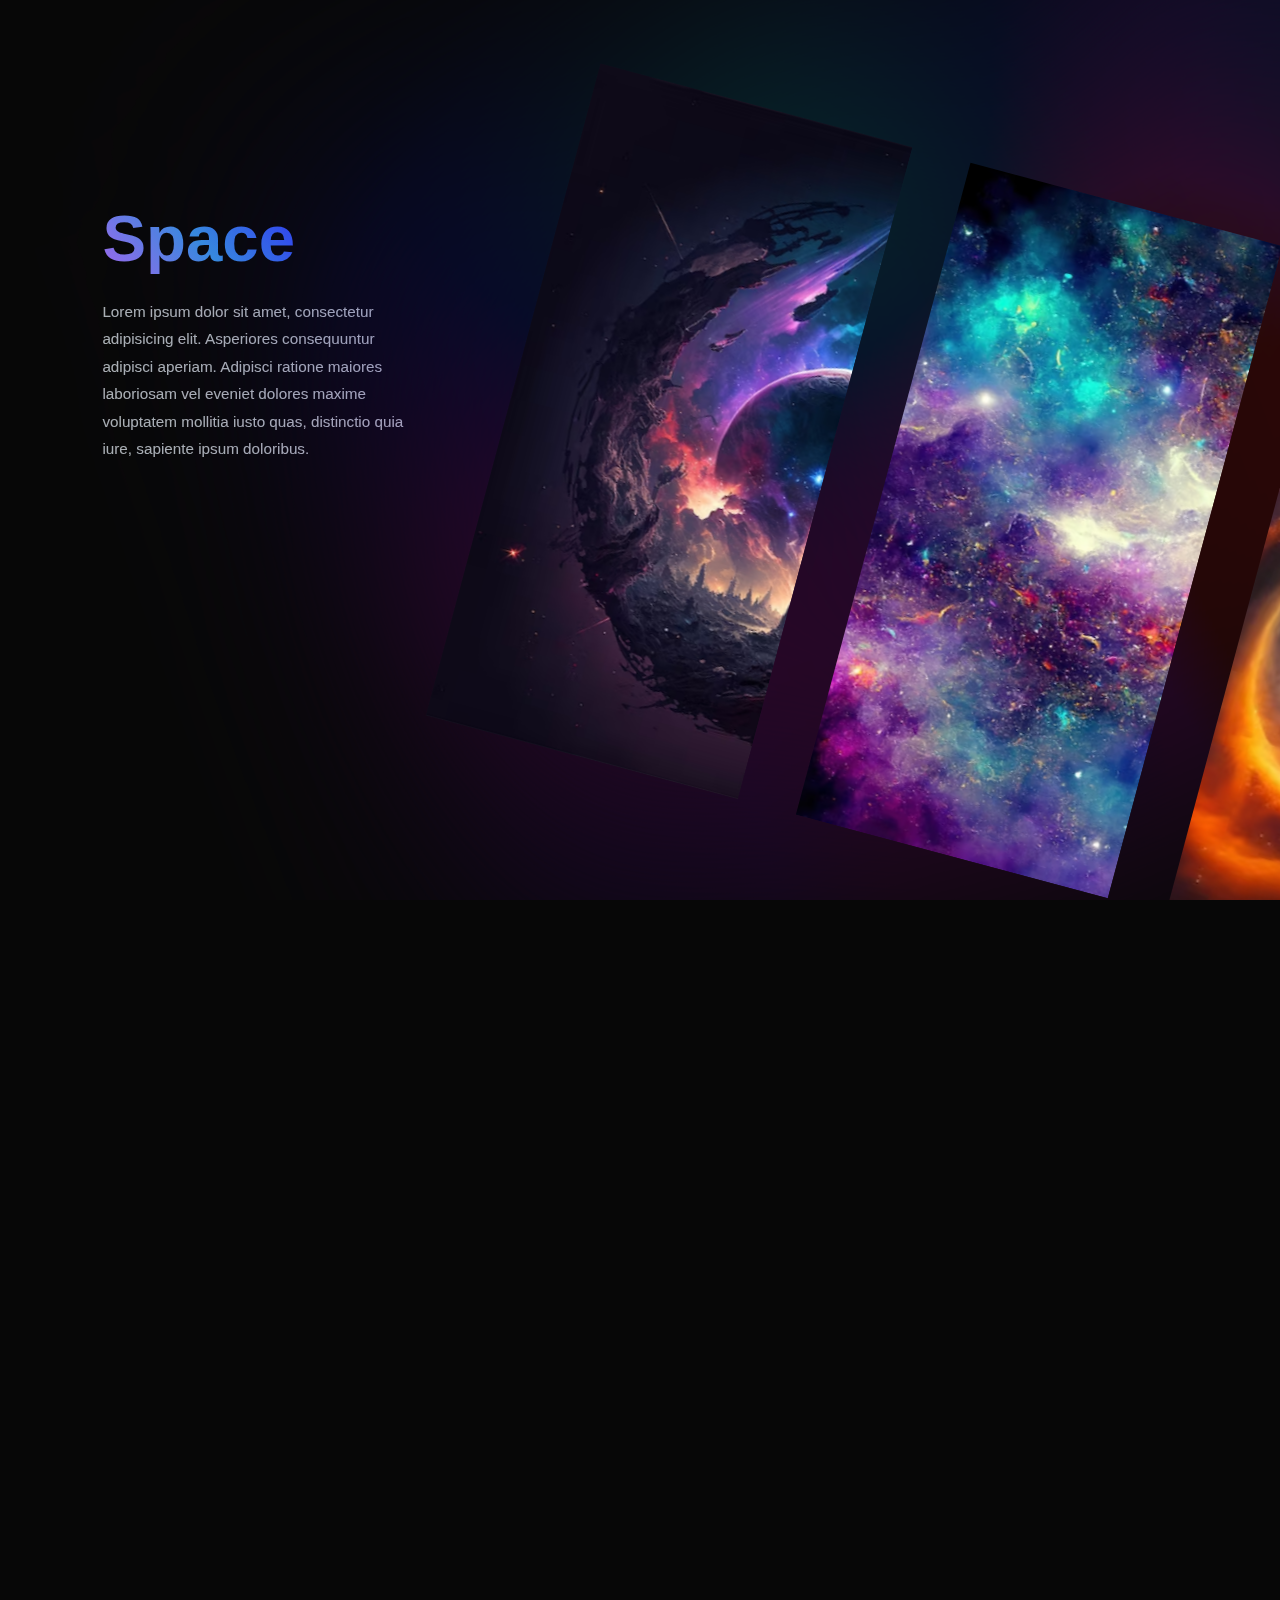
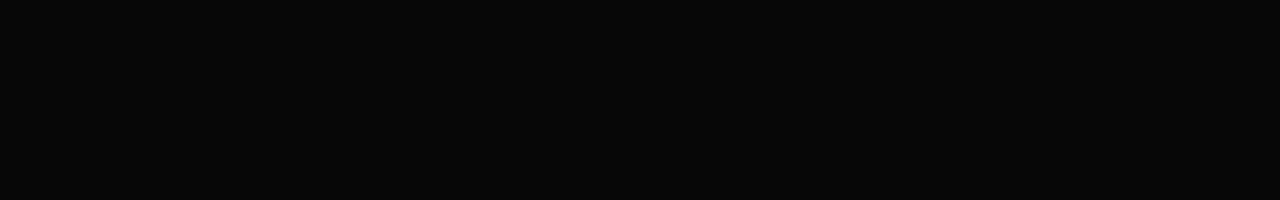
<file: index.html>
<!DOCTYPE html>
<html lang="en">
<head>
	<meta charset="UTF-8">
	<meta http-equiv="X-UA-Compatible" content="IE=edge">
	<meta name="viewport" content="width=device-width, initial-scale=1.0">
	<link rel="stylesheet" href="main.css">
	<link rel="stylesheet" href="swiper-bundle.min.css">

	<title>Document</title>
</head>
<body>

	<div class="description">
		<div class="logo">Space</div>
		<p>Lorem ipsum dolor sit amet, consectetur adipisicing elit. Asperiores consequuntur adipisci aperiam. Adipisci ratione maiores laboriosam vel eveniet dolores maxime voluptatem mollitia iusto quas, distinctio quia iure, sapiente ipsum doloribus.</p>
	</div>

	<div class="swiper slider slider_main">
		<div class="swiper-wrapper slider_wrapper">

			<div class="swiper-slide slider_item">
				<div class="slider__img" data-swiper-parallax="25%" style="background-image: url(image_1.avif);"></div>
			</div>
			<div class="swiper-slide slider_item">
				<div class="slider__img" data-swiper-parallax="25%" style="background-image: url(image_2.avif);"></div>
			</div>
			<div class="swiper-slide slider_item">
				<div class="slider__img" data-swiper-parallax="25%" style="background-image: url(image_3.avif);"></div>
			</div>
			<div class="swiper-slide slider_item">
				<div class="slider__img" data-swiper-parallax="25%" style="background-image: url(image_4.avif);"></div>
			</div>
		</div>
	</div>

	<div class="swiper slider slider_bg">
		<div class="swiper-wrapper slider_wrapper">

			<div class="swiper-slide slider_item">
				<div class="slider__img" data-swiper-parallax="25%" style="background-image: url(image_1.avif);"></div>
			</div>
			<div class="swiper-slide slider_item">
				<div class="slider__img" data-swiper-parallax="25%" style="background-image: url(image_2.avif);"></div>
			</div>
			<div class="swiper-slide slider_item">
				<div class="slider__img" data-swiper-parallax="25%" style="background-image: url(image_3.avif);"></div>
			</div>
			<div class="swiper-slide slider_item">
				<div class="slider__img" data-swiper-parallax="25%" style="background-image: url(image_4.avif);"></div>
			</div>
		</div>
	</div>


	<script src="swiper-bundle.min.js"></script>
	<script src="app.js"></script>


</body>
</html>
</file>
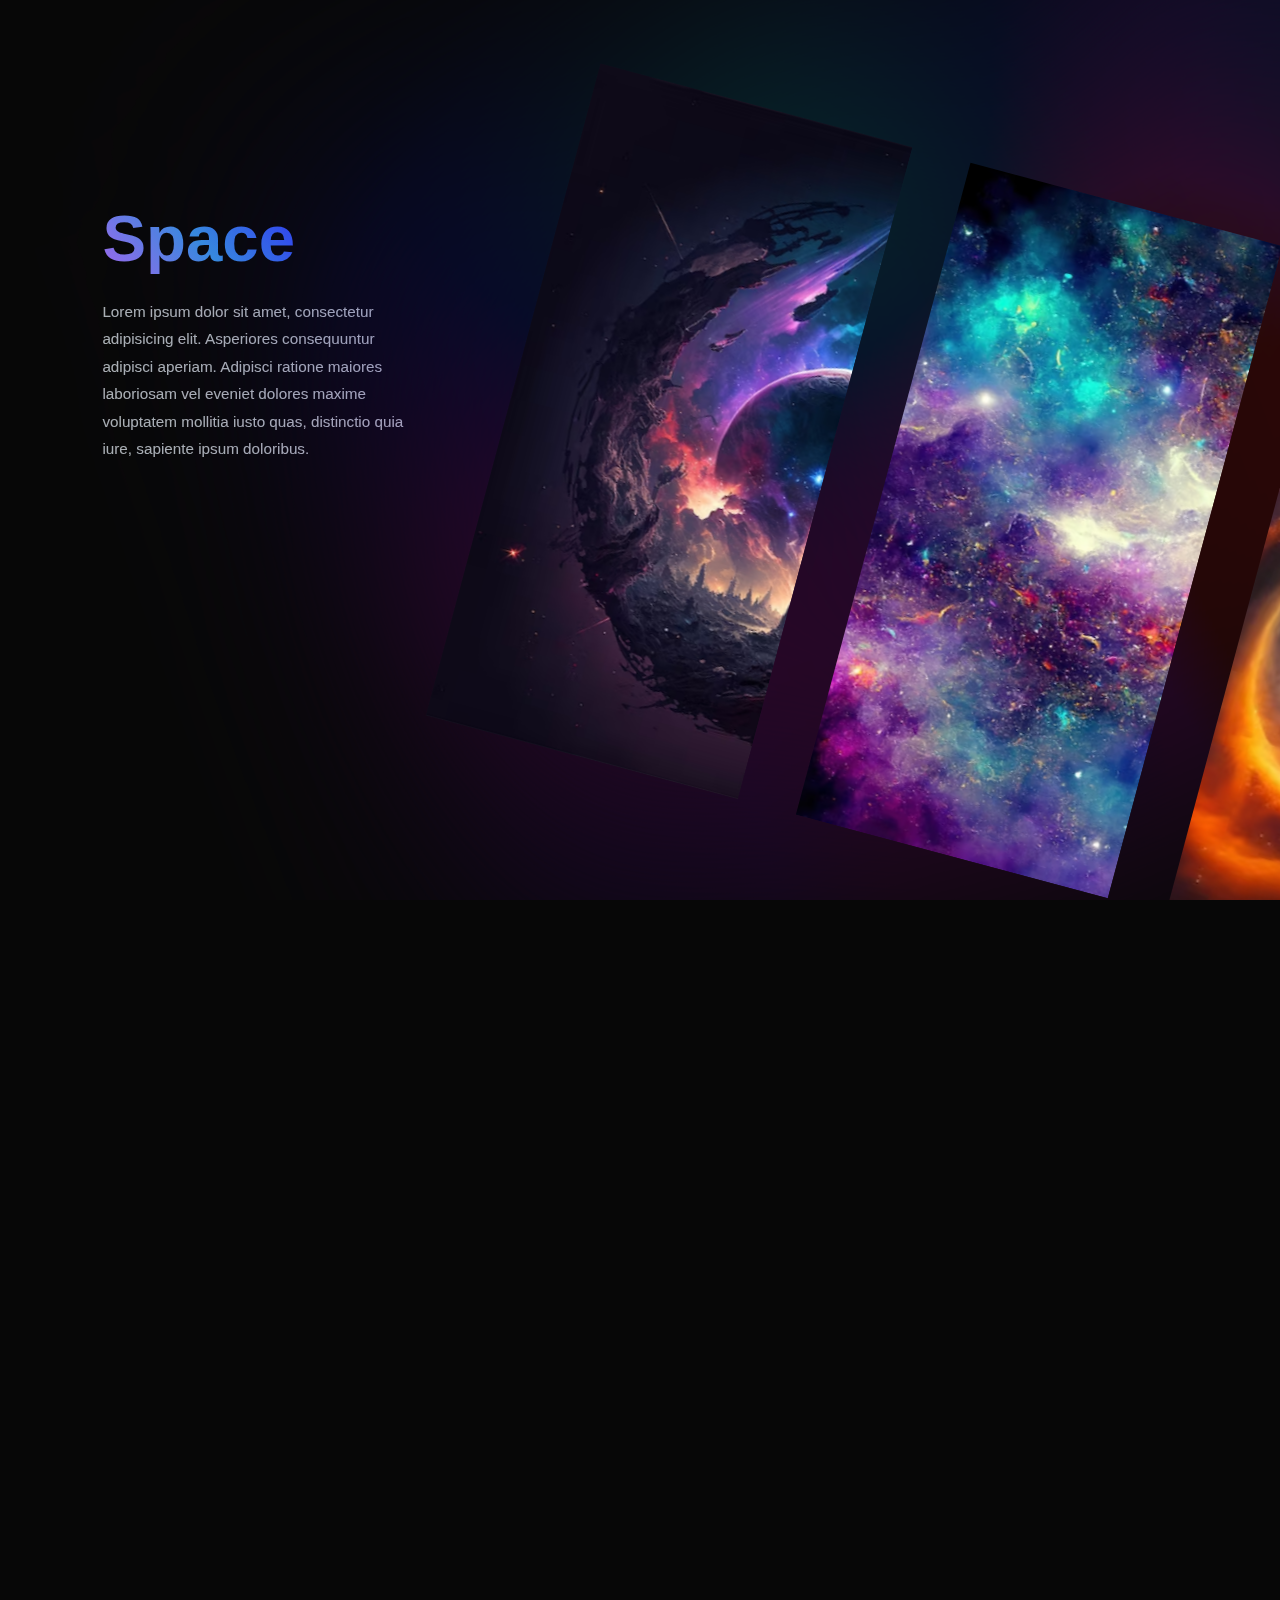
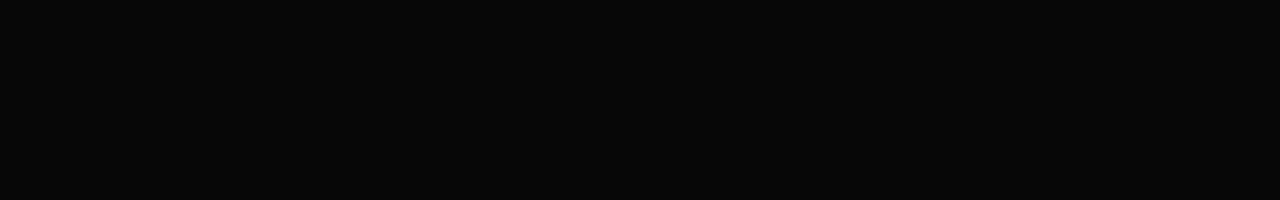
<file: index1.html>
<!DOCTYPE html>
<html lang="en">
<head>
	<meta charset="UTF-8">
	<meta http-equiv="X-UA-Compatible" content="IE=edge">
	<meta name="viewport" content="width=device-width, initial-scale=1.0">
	<link rel="stylesheet" href="main.css">
	<link rel="stylesheet" href="swiper-bundle.min.css">

	<title>Document</title>
</head>
<body>

	<div class="description">
		<div class="logo">Space</div>
		<p>Lorem ipsum dolor sit amet, consectetur adipisicing elit. Asperiores consequuntur adipisci aperiam. Adipisci ratione maiores laboriosam vel eveniet dolores maxime voluptatem mollitia iusto quas, distinctio quia iure, sapiente ipsum doloribus.</p>
	</div>

	<div class="swiper slider slider_main">
		<div class="swiper-wrapper slider_wrapper">

			<div class="swiper-slide slider_item">
				<div class="slider__img" data-swiper-parallax="25%" style="background-image: url(image_1.avif);"></div>
			</div>
			<div class="swiper-slide slider_item">
				<div class="slider__img" data-swiper-parallax="25%" style="background-image: url(image_2.avif);"></div>
			</div>
			<div class="swiper-slide slider_item">
				<div class="slider__img" data-swiper-parallax="25%" style="background-image: url(image_3.avif);"></div>
			</div>
			<div class="swiper-slide slider_item">
				<div class="slider__img" data-swiper-parallax="25%" style="background-image: url(image_4.avif);"></div>
			</div>
		</div>
	</div>

	<div class="swiper slider slider_bg">
		<div class="swiper-wrapper slider_wrapper">

			<div class="swiper-slide slider_item">
				<div class="slider__img" data-swiper-parallax="25%" style="background-image: url(image_1.avif);"></div>
			</div>
			<div class="swiper-slide slider_item">
				<div class="slider__img" data-swiper-parallax="25%" style="background-image: url(image_2.avif);"></div>
			</div>
			<div class="swiper-slide slider_item">
				<div class="slider__img" data-swiper-parallax="25%" style="background-image: url(image_3.avif);"></div>
			</div>
			<div class="swiper-slide slider_item">
				<div class="slider__img" data-swiper-parallax="25%" style="background-image: url(image_4.avif);"></div>
			</div>
		</div>
	</div>


	<script src="swiper-bundle.min.js"></script>
	<script src="app.js"></script>


</body>
</html>
</file>
<file: main.css>
* {
	margin: 0;
	padding: 0;
	box-sizing: border-box;
}

:root {
	--dark: #070707;
	--sizeindex: calc(1vh + 1vw);
	--transition: .75s cubic-bezier(.2, .7, 0, 1)
}

body, html {
	width: 100%;
	height: 100%;
	background-color: var(--dark);
	color: aliceblue;
	font-family: Verdana, Geneva, Tahoma, sans-serif;
	overflow: hidden;
	line-height: 1.8;
}

.slider {
	height: 100%;
	transform: rotate(15deg);
	overflow: visible !important;
	top: 10vh;
}

.slider_wrapper {
	transition: var(--transition);
	will-change: transform;
}

.slider_item {
	max-height: 75vh;
	overflow: hidden;
	cursor: pointer;
	transition: transform var(--transition), box-shadow var(--transition);
}

.slider__img {
	width: 200%;
	height: 100%;
	background-size: cover;
	background-position: center !important;
	background-repeat: repeat-x;
	will-change: transform;
	transition: var(--transition) !important;
}

.slider_bg {
	z-index: 0 !important;
	transform: rotate(-20deg) !important;
	top: -90vh;
	left: -10vh;
	opacity: .15;
	filter: blur(120px) saturate(10);
}

.slider_bg .slider_item {
	max-height: 100vh;

}

.slider_item.open {
	z-index: 2;
	transform: rotate(-15deg) scale(1.3);
	box-shadow: rgb(0, 0, 0 / .75) 0 0 0 10000px;
}

.description {
	position: absolute;
	font-size: calc(var(--sizeindex) * .7);
	top: 20vh;
	left: 8vw;
	width: 24vw;
	transition: opacity var(--transition), transform var(--transition);
}
.logo {
	font-size: calc(var(--sizeindex) * 3);
	font-weight: 900;
	display: inline-block;
	background: linear-gradient(50deg, #b062f0, #378ce0, #3232f5);
	-webkit-background-clip: text;
	-webkit-text-fill-color: transparent;
}

.description p {
	opacity: 0.7;
	transition: transform var(--transition);
	transition-duration: 3s;
}
.description.hidden {
	opacity: 0;
	transform: translateY(5vh);
}

.description.hidden p {
	transform: translateY(2vh);
}
</file>
